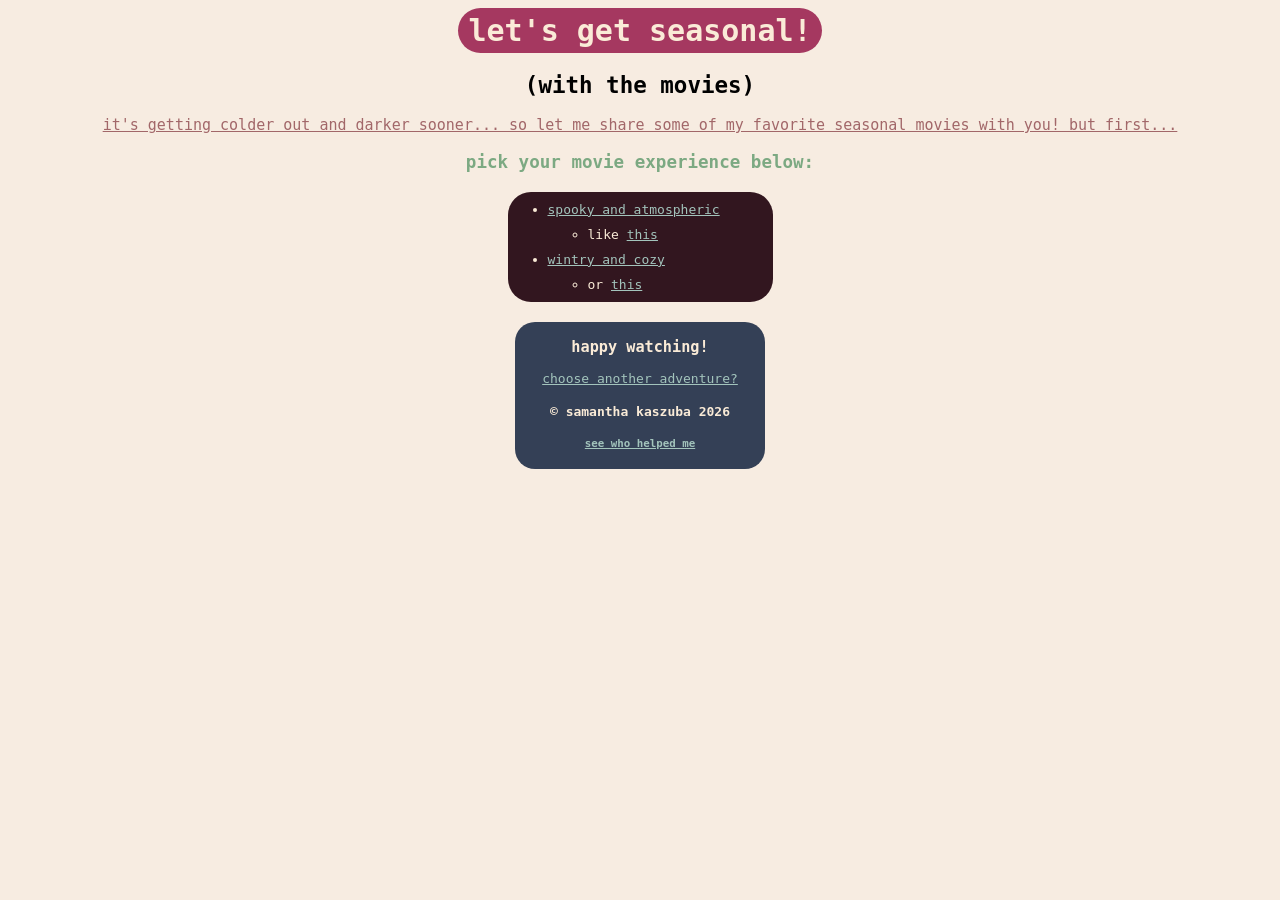
<file: index.html>
<!DOCTYPE html>
<html lang="en">
    <head>
        <meta charset="UTF-8"/>
        <title>movie recs by me!</title>
        <link rel="stylesheet" type="text/css" href="skaszcss.css">
    </head>
    <body>
        <h1 id ="h1"> let's get seasonal!</h1>
        <h2 id="h2">(with the movies)</h2>
    <div class= "para">
    <p> it's getting colder out and darker sooner... so
        let me share some of my favorite seasonal movies with you! but first...</p></div>
    <h3 id="h3"> pick your movie experience below:</h3>
        <ul class = "unorder"> 
        <li> <a href="spookyatmos.html"> spooky and atmospheric</a>
            <ul><li>like <a href="https://www.youtube.com/watch?v=JuO72JyISVg&t=1175s" target="_blank">this</a>
            </ul></li>
        <li> <a href="wintrycozy.html"> wintry and cozy</a>
        <ul><li>or <a href="https://www.youtube.com/watch?v=WfuZv0uTXaM&list=RDWfuZv0uTXaM&start_radio=1" target="_blank">this</a></ul></li></ul>
<footer>
    <h3>happy watching!</h3>
    <a href="index.html">choose another adventure?</a>
    <h4>© samantha kaszuba 2026</h4>
    <h5 id = "h5"><a href = "resources.html"> see who helped me</a></h5>
</footer>
        </body>
    </html>
</file>
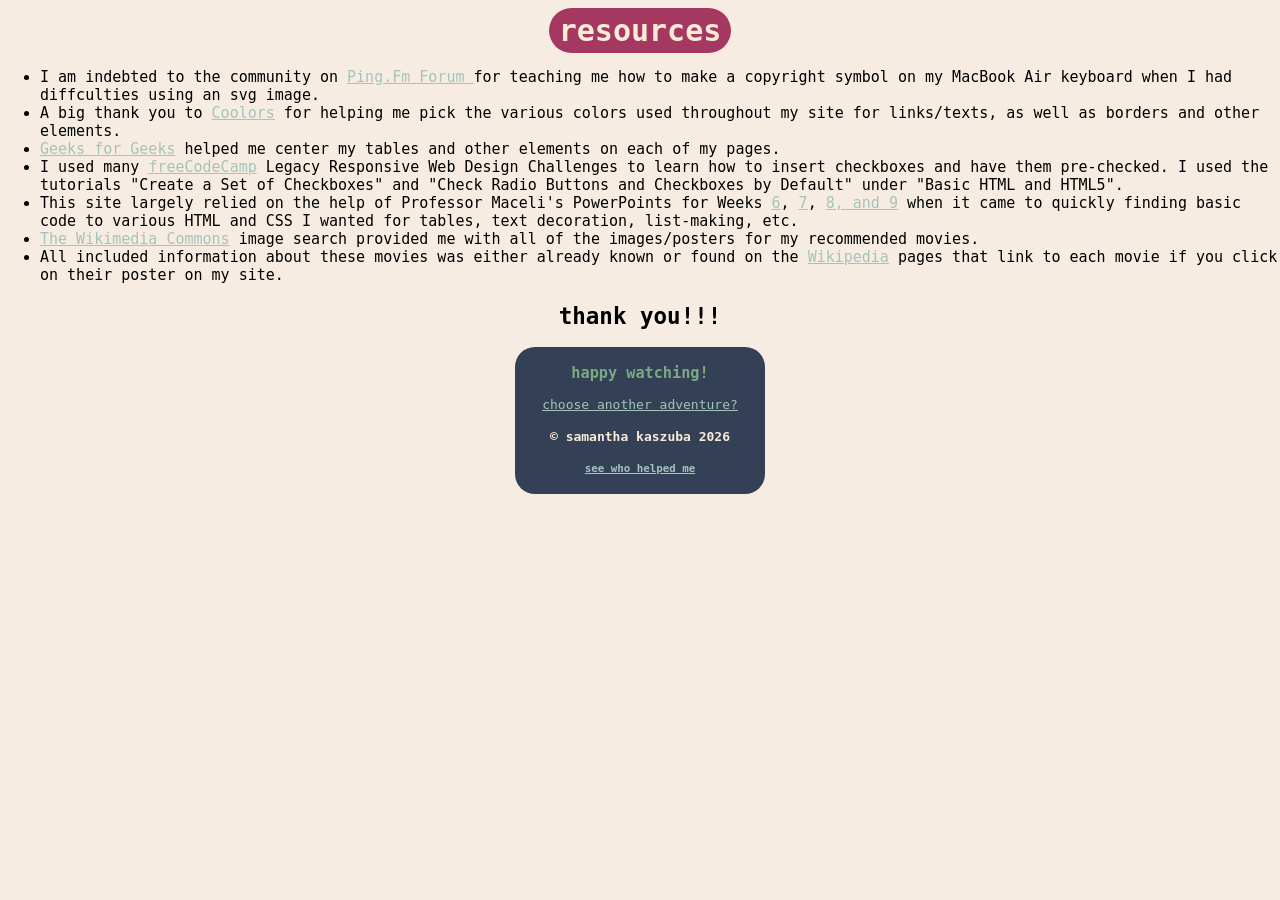
<file: resources.html>
<!DOCTYPE html>
<html lang="en">
    <head>
        <meta charset="UTF-8" />
        <title>my helpers</title>
        <link rel="stylesheet" type="text/css" href="skaszcss.css">
    </head>
    <body>
<h1 id ="h1"> resources </h1>
<ul>
    <li> I am indebted to the community on
    <a href="https://community.ping.fm/t/need-help-typing-the-copyright-symbol-on-a-mac/1482">
    Ping.Fm Forum </a>for teaching me how to make a copyright symbol on my MacBook Air
    keyboard when I had diffculties using an svg image.</li>
    <li> A big thank you to <a href="https://coolors.co/?home">Coolors</a> for helping me pick the various colors used
    throughout my site for links/texts, as well as borders and other elements.</li>
    <li><a href="https://www.geeksforgeeks.org/css/how-to-center-a-table-with-css/">
    Geeks for Geeks</a> helped me center my tables and other elements on each of my pages.</li>
    <li>I used many <a href = "https://www.freecodecamp.org/learn/responsive-web-design">freeCodeCamp</a>
    Legacy Responsive Web Design Challenges to learn how to insert checkboxes and have them 
    pre-checked. I used the tutorials "Create a Set of Checkboxes" and "Check Radio Buttons 
    and Checkboxes by Default" under "Basic HTML and HTML5".</li>
    <li>This site largely relied on the help of Professor Maceli's PowerPoints for Weeks
    <a href ="https://docs.google.com/presentation/d/15Yp23qv3XdA-vLJloCj4duNLsTLZc7xAVrAn838kwkw/edit?usp=sharing">6</a>, 
    <a href="https://docs.google.com/presentation/d/1UztSO_oMpMun0kSj0Qk-HtPBbKfANyi1JsY-VFGg3Jc/edit?usp=sharing">7</a>,
    <a href="https://docs.google.com/presentation/d/1wqhLfv5V8HDJQsqXy_haHpwK5JJLrQC0jWAYoqUWaqs/edit?usp=sharing">8, and 9</a>
    when it came to quickly finding basic code to various HTML and CSS I wanted for tables,
    text decoration, list-making, etc.</li>   
    <li><a href= "https://commons.wikimedia.org/wiki/Commons:Explore/Pictures">The Wikimedia
    Commons</a> image search provided me with all of the images/posters for my recommended
    movies.</li>
    <li>All included information about these movies was either already known or found on the
    <a href= "https://www.wikipedia.org/">Wikipedia</a> pages that link to each movie if you
    click on their poster on my site.</li></ul>
<h2 id ="h2"> thank you!!!</h2>
<footer><h3 id="h3">happy watching!</h3>
    <a href="index.html">choose another adventure?</a>
    <h4>© samantha kaszuba 2026</h4>
    <h5 id = "h5"><a href = "resources.html"> see who helped me</a></h5></footer>
    </body>
</html>
</file>
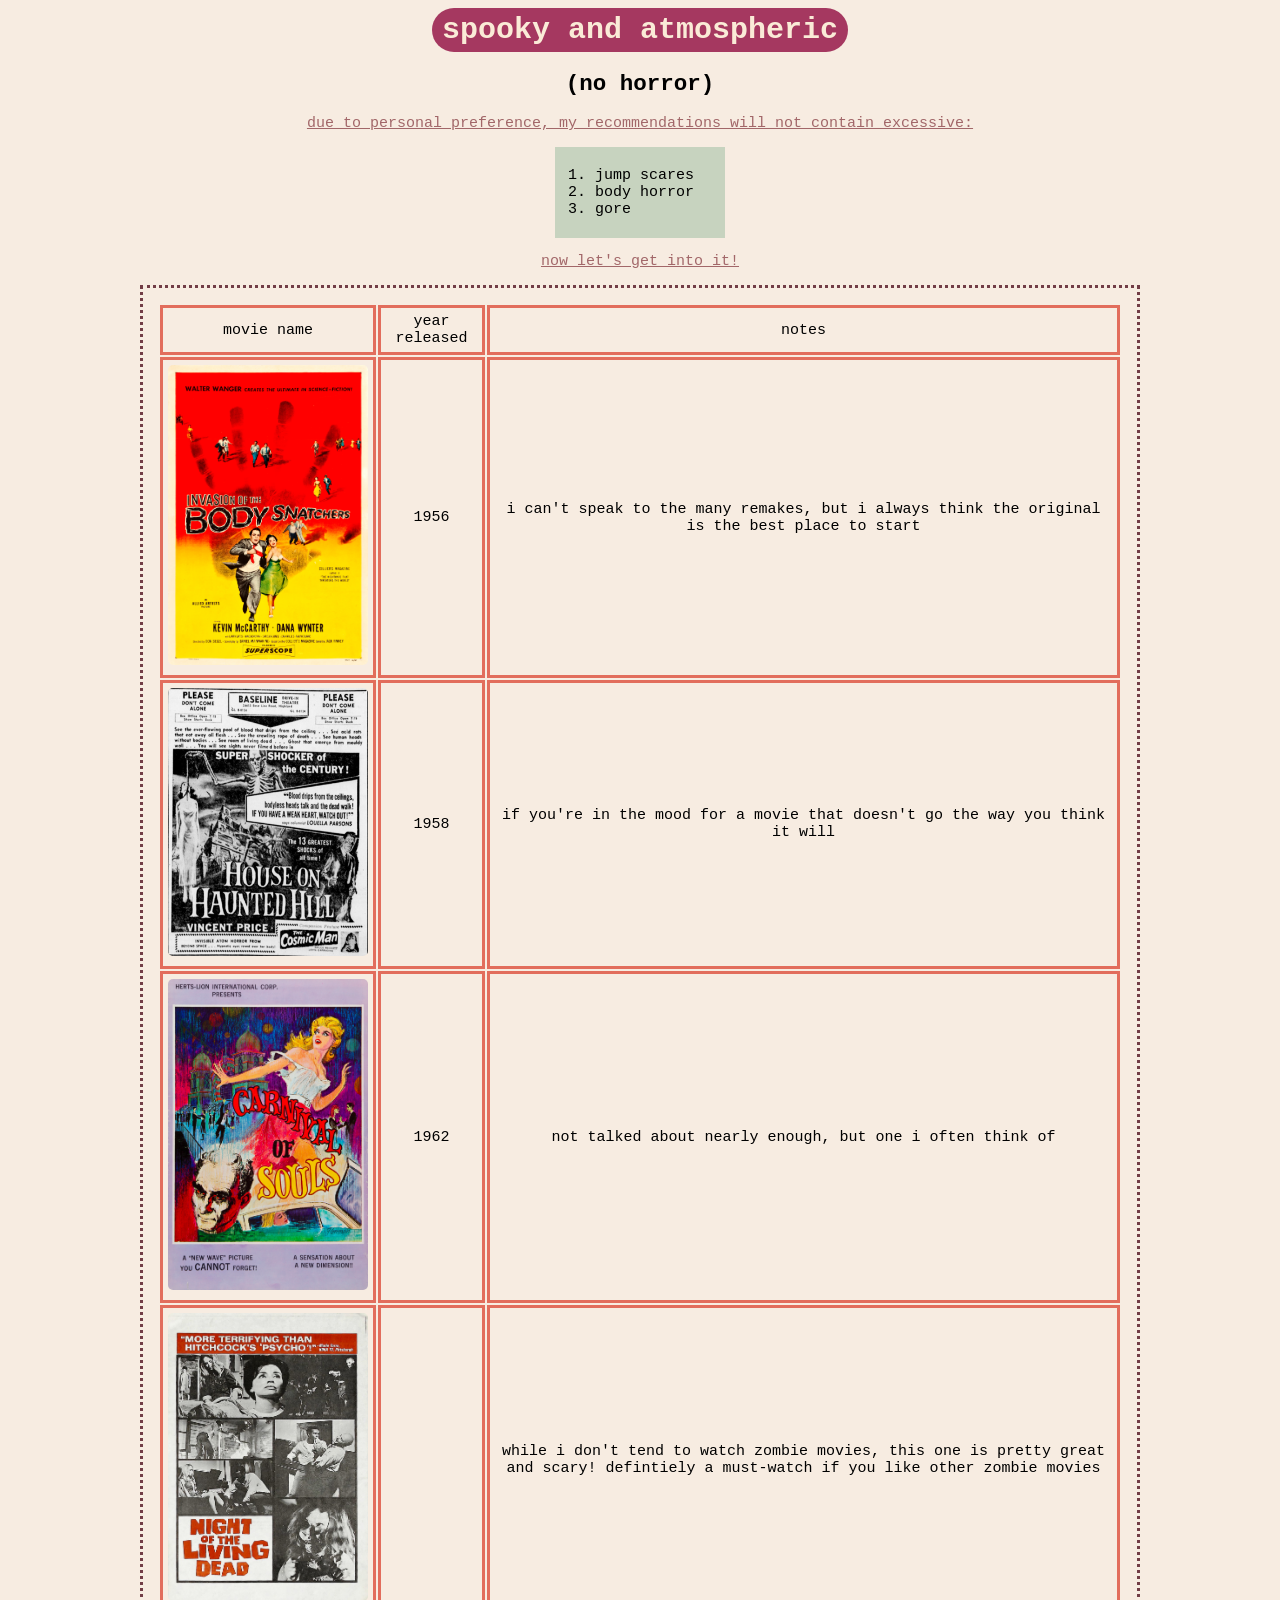
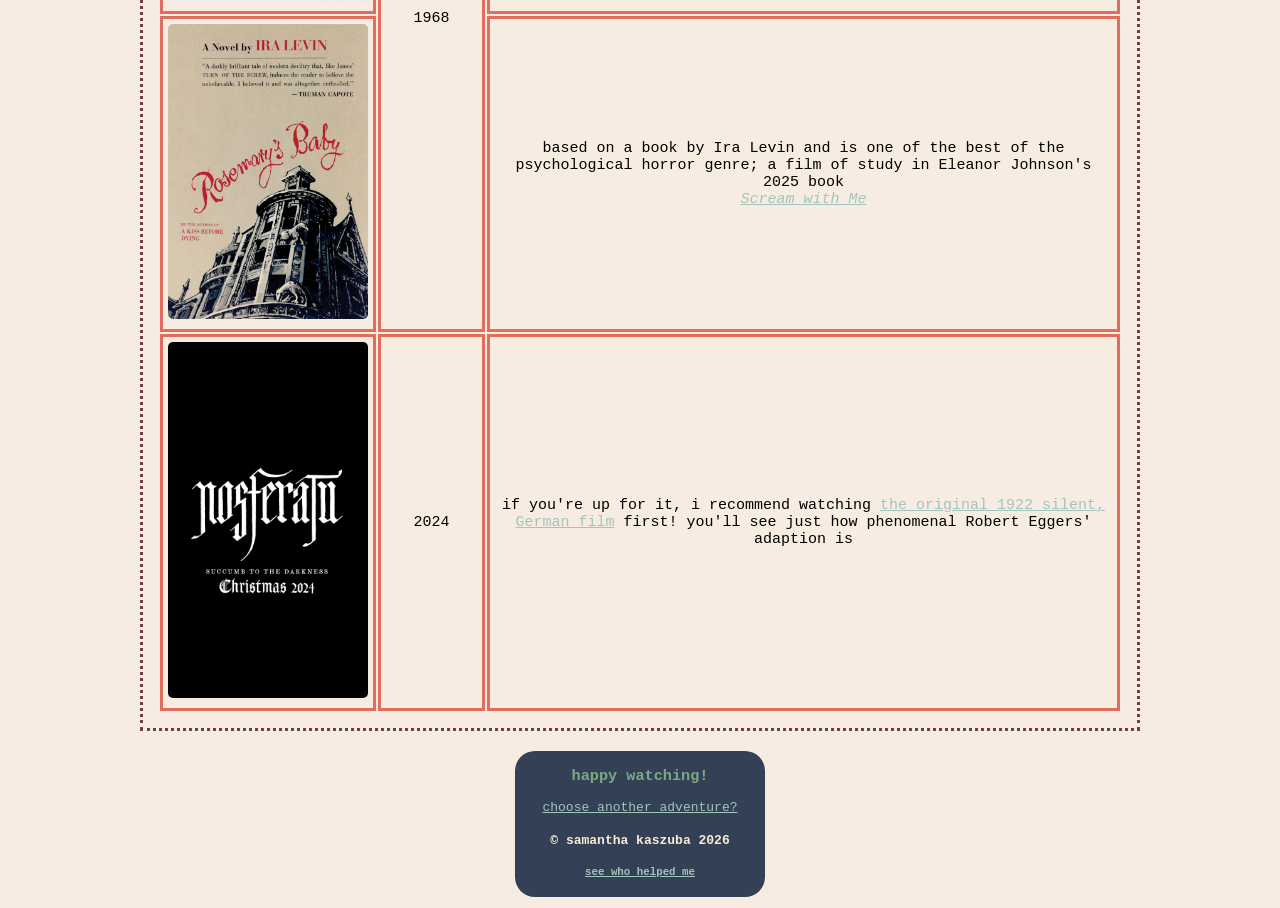
<file: spookyatmos.html>
<!DOCTYPE html>
<html lang="en">
    <head>
        <meta charset="UTF-8"/>
        <title>boo!</title>
        <link rel="stylesheet" type="text/css" href="skaszcss.css">
    </head>
    <body>
        <h1 id ="h1"> spooky and atmospheric</h1>
    <h2 id="h2"> (no horror)</h2>
    <p>due to personal preference, my recommendations will not contain excessive:</p>
    <div class = order> <ol>
    <li> jump scares</li>
    <li> body horror</li>
    <li> gore</li>
    </ol></div>
        <div class= "para"><p> now let's get into it!</p></div>
<table>
<tr> 
    <td> movie name</td>
    <td> year released</td>
    <td> notes</td>
</tr>
<tr>
    <td><a href="https://en.wikipedia.org/wiki/Invasion_of_the_Body_Snatchers">
        <img src="InvasionPoster.jpg" alt="Invasion of the Body Snatchers Movie Poster"></a></td>
    <td> 1956 </td>
    <td>i can't speak to the many remakes, but i always think the original is the best place to start</td>
</tr>
<tr>
    <td><a href="https://en.wikipedia.org/wiki/House_on_Haunted_Hill">
         <img src="HouseHauntedPoster.jpg" alt="House on Haunted Hill Movie Poster">  </a></td>
    <td> 1958</td>
    <td>if you're in the mood for a movie that doesn't go the way you think it will</td>
</tr>
<tr>
    <td><a href="https://en.wikipedia.org/wiki/Carnival_of_Souls">
         <img src="CarnivalPoster.jpg" alt="Carnival of Souls Poster"></a></td>
    <td> 1962</td>
    <td>not talked about nearly enough, but one i often think of</td>
</tr>
<tr>
    <td><a href="https://en.wikipedia.org/wiki/Night_of_the_Living_Dead">
        <img src="LivingPoster.jpg" alt="Night of the Living Dead Movie Poster"> </a></td>
    <td rowspan="2">1968</td>
    <td>while i don't tend to watch zombie movies, this one is pretty great and scary! defintiely a must-watch
    if you like other zombie movies</td>
</tr>
<tr>
    <td><a href="https://en.wikipedia.org/wiki/Rosemary%27s_Baby_(film)">
        <img src="RosemaryBook.jpg" alt="Rosemary's Baby Book Cover"></a></td>

    <td> based on a book by Ira Levin and is one of the best of the psychological horror genre; a film of study in
        Eleanor Johnson's 2025 book <div class = "book">
        <a href="https://www.goodreads.com/en/book/show/224003717-scream-with-me">
            Scream with Me</a></div></td>
</tr>
<tr>
    <td> <a href="https://en.wikipedia.org/wiki/Nosferatu_(2024_film)">
        <img src="NosferatuPoster.jpg" alt="Egger's Nosferatu Movie Poster"></a></td>
    <td> 2024</td>
    <td> if you're up for it, i recommend watching <a href="https://en.wikipedia.org/wiki/Nosferatu">
        the original 1922 silent, German film</a> first! 
        you'll see just how phenomenal Robert Eggers' adaption is</td>
</tr>
</table>                
<footer>
    <h3 id="h3">happy watching!</h3>
    <a href="index.html">choose another adventure?</a>
    <h4>© samantha kaszuba 2026</h4>
    <h5 id = "h5"><a href = "resources.html"> see who helped me</a></h5>
</footer>
    </body>
</html>
</file>
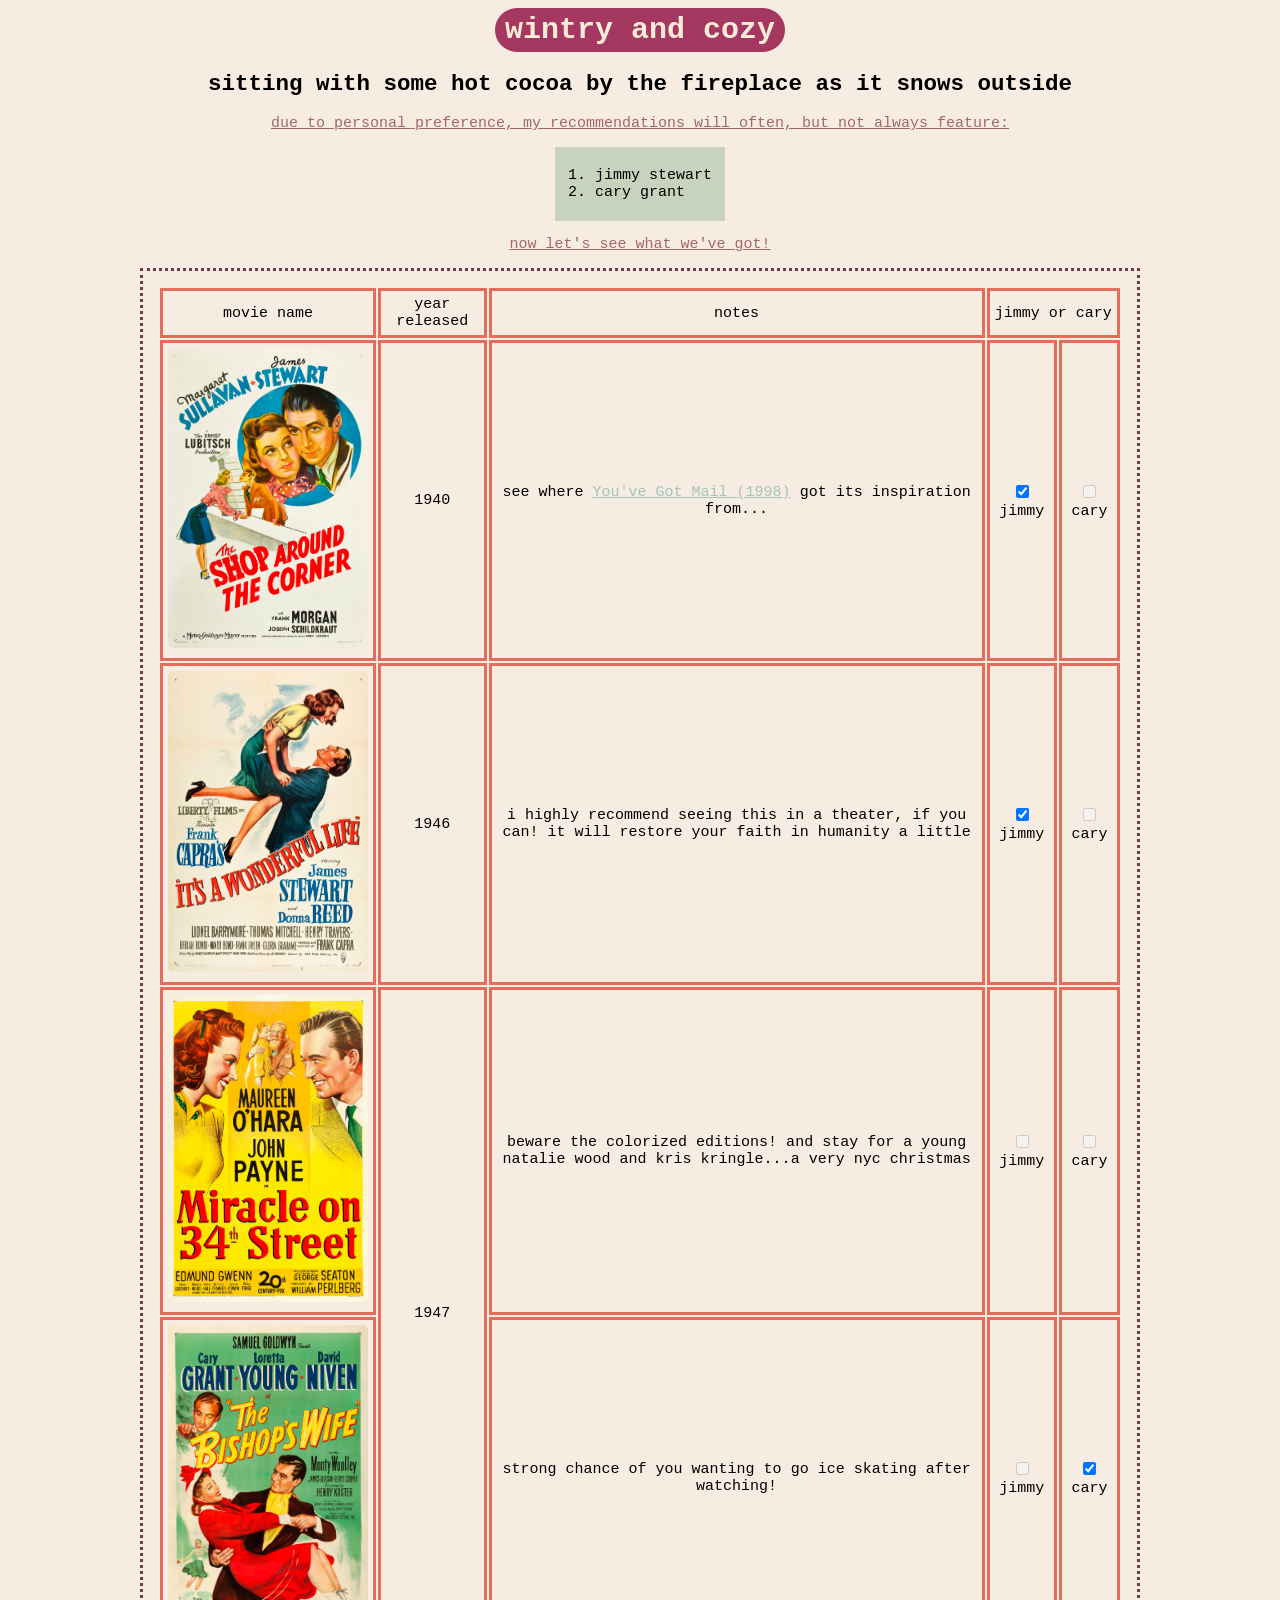
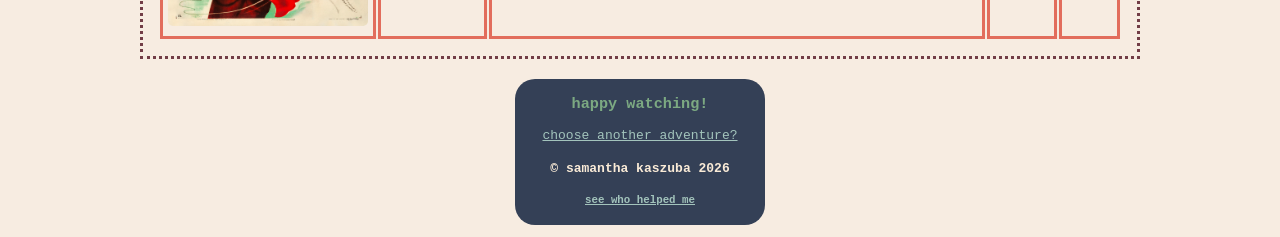
<file: wintrycozy.html>
<!DOCTYPE html>
<html lang="en">
    <head>
        <meta charset="UTF-8" />
        <title>jimmy and cary show (mostly)</title>
        <link rel="stylesheet" type="text/css" href="skaszcss.css">
    </head>
    <body>
        <h1 id ="h1"> wintry and cozy</h1>
    <h2 id="h2"> sitting with some hot cocoa by the fireplace as it snows outside</h2>
        <p>due to personal preference, my recommendations will often, but not always feature:</p>
    <div class = order> <ol>
<li> jimmy stewart</li>
<li> cary grant</li>
    </ol></div>
    <div class= "para">
        <p> now let's see what we've got!</p></div>
<form action=#>
<table>
<tr>
    <td>movie name</td>
    <td>year released</td>
    <td>notes</td>
    <td colspan="2">jimmy or cary</td>
</tr>
<tr>
    <td><a href="https://en.wikipedia.org/wiki/The_Shop_Around_the_Corner">
    <img src="ShopPoster.jpg" alt="The Shop Around the Corner Movie Poster"></a></td>
    <td> 1940</td>
    <td> see where <a href="https://en.wikipedia.org/wiki/You've_Got_Mail"> You've Got Mail (1998)</a>
        got its inspiration from...</td>
    <td><label for="jimmy"><input id="jimmy" type="checkbox" name="jimmy-cary" value="jimmy" checked>jimmy</label></td>
    <td><label for="cary"><input id="cary" type="checkbox" name="jimmy-cary" value="cary" disabled>cary</label></td>
</tr>
<tr>
     <td><a href="https://en.wikipedia.org/wiki/It%27s_a_Wonderful_Life">
         <img src="WonderfulPoster.jpeg" alt="It's a Wonderful Life Movie Poster"></a></td>
    <td> 1946</td>
    <td>i highly recommend seeing this in a theater, if you can! it will restore your faith in humanity a little</td>
    <td><label for="jimmy2"><input id="jimmy2" type="checkbox" name="jimmy-cary" value="jimmy2" checked>jimmy</label></td>
    <td><label for="cary2"><input id="cary2" type="checkbox" name="jimmy-cary" value="cary2" disabled>cary</label></td>
</tr>
<tr> 
     <td> <a href="https://en.wikipedia.org/wiki/Miracle_on_34th_Street">
         <img src="MiraclePoster.jpg" alt="Miracle on 34th Street Movie Poster"></a></td>
     <td rowspan="2">1947</td>
     <td>beware the colorized editions! and stay for a young natalie wood and kris kringle...a very nyc christmas</td>
    <td><label for="jimmy3"><input id="jimmy3" type="checkbox" name="jimmy-cary" value="jimmy3" disabled>jimmy</label></td>
    <td><label for="cary3"><input id="cary3" type="checkbox" name="jimmy-cary" value="cary3" disabled>cary</label></td>
</tr>
<tr>
    <td><a href="https://en.wikipedia.org/wiki/The_Bishop%27s_Wife"><img src="BishopPoster.jpg" alt="The Bishop's Wife Movie Poster"></a></td>
    <td>strong chance of you wanting to go ice skating after watching!</td>
    <td><label for="jimmy4"><input id="jimmy4" type="checkbox" name="jimmy-cary" value="jimmy4" disabled>jimmy</label></td>
    <td><label for="cary4"><input id="cary4" type="checkbox" name="jimmy-cary" value="cary4" checked>cary</label></td>
</tr>
</table>
</form>
<footer><h3 id="h3">happy watching!</h3>
    <a href="index.html">choose another adventure?</a>
    <h4>© samantha kaszuba 2026</h4>
    <h5 id = "h5"><a href = "resources.html"> see who helped me</a></h5>
</footer>
</body>
</html>
</file>
<file: skaszcss.css>
html {margin: auto}
body {font-family: monospace;
    background-color: #F7ECE1;
    font-size: 15px;
    margin-left: auto;
    margin-right: auto}
table {border-color: #723D46; 
    border-style: dotted;
    border-width: medium;
    padding-bottom: 15px;
    padding-top: 15px;
    padding-left: 15px;
    padding-right: 15px;
    margin-top: 20px;
    margin: 0 auto;
    margin-bottom: 20px;
    width: 1000px;
    height: 315px;
    position: relative} 
td {border-color: #E26D5C; 
    border-style: solid;
    padding-left: 5px;
    padding-right: 5px;
    padding-bottom: 5px;
    padding-top: 5px}
/* unvisited link */
a:link {color: #A3C4BC}
/* visited link */
a:visited {color: #8499B1}
/* mouse over link */
a:hover {color: #8783D1;
    background-color: #e5d6d4}
/* selected link */
a:active {color: #A53860}
tr {text-align: center}
footer {position: relative;
    text-align-last: center;
    background-color: #344056;
    color: antiquewhite;
    margin-top: 15px;
    padding-top: 1px;
    padding-bottom: 1px;
    width: 250px;
    margin: 0 auto;
    border-radius: 20px;
    font-size: 13px}
#h1 {position: relative;
    text-align-last: center;
    background-color: #A53860;
    color: antiquewhite;
    margin-top: 20px;
    margin-bottom: 10px;
    padding-left: 10px;
    padding-right: 10px;
    padding-top: 5px;
    padding-bottom: 5px;
    text-align: center;
    width: fit-content;
    margin: auto;
    border-radius: 25px}
#h2 {position:relative;
    text-align-last: center}
p {position: relative;
    text-align: center;
    text-decoration: underline;
    color: #A26769}
.order {position: relative;
        background-color: #C7D3BF;
        width: 170px;
        padding-top: 5px;
        padding-bottom: 5px;
        align-content: center;
        margin: 0 auto}
.unorder {position: relative;
        background-color: #32161F;
        color: antiquewhite;
        width: 225px;
        padding-top: 5px;
        padding-bottom: 5px;
        align-content: center;
        margin: 0 auto;
        margin-bottom: 20px;
        margin-top: 20px;
        line-height: 25px;
        border-radius: 23px;
        font-size: 13px}
.book {font-style: italic}
img {border-radius: 5px;
    width: 200px}
#h3 {color: #7CA982;
    text-align-last: center}
</file>
